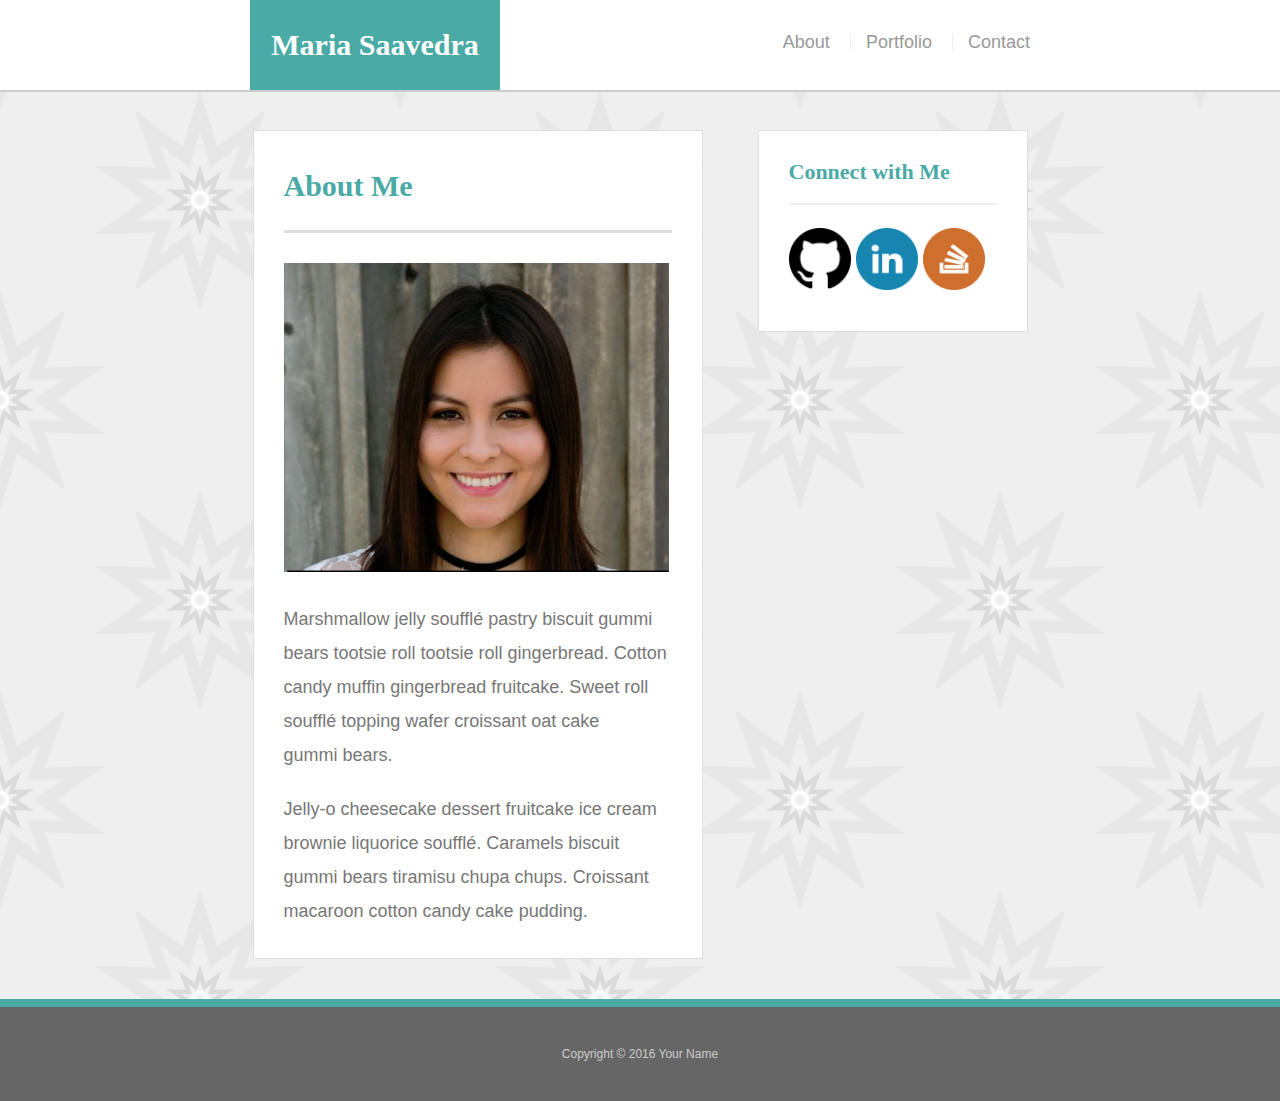
<file: index.html>
<!doctype html>
<html lang="en-us">

<head>
  <meta charset="UTF-8">
  <meta name="viewport" content="width=device-width, initial-scale=1.0">
  <title>About | Maria Saavedra</title>
  <link rel="stylesheet" type="text/css" href="assets/css/reset.css">
  <link rel="stylesheet" type="text/css" href="assets/css/style.css">
</head>

<body>

  <header id="masthead">
    <div class="container">
      <a href="index.html" id="logo">Maria Saavedra</a>
      <nav>
        <a href="index.html">About</a>
        <a href="portfolio.html">Portfolio</a>
        <a href="contact.html">Contact</a>
      </nav>
    </div>
  </header>

  <div id="main-container" class="container">
    <section class="main-section">
      <h1>About Me</h1>

      <img src="assets/images/headshot.png" class="auth-image" alt="Maria Saavedra" id="mars">

      <p>Marshmallow jelly souffl&eacute; pastry biscuit gummi bears tootsie roll tootsie roll gingerbread. Cotton candy muffin gingerbread fruitcake. Sweet roll souffl&eacute; topping wafer croissant oat cake gummi&nbsp;bears.</p>

      <p>Jelly-o cheesecake dessert fruitcake ice cream brownie liquorice souffl&eacute;. Caramels biscuit gummi bears tiramisu chupa chups. Croissant macaroon cotton candy cake pudding.</p>

    </section>

    <section class="sidebar">
      <div id="connect">
        <h2>Connect with Me</h2>

        <a href="#"><img src="assets/images/github.png" class="social" alt="GitHub" ></a>
        <a href="#"><img src="assets/images/linkedin.png" class="social" alt="LinkedIn" ></a>
        <a href="#"><img src="assets/images/stackoverflow.png" class="social" alt="Stack Overflow" ></a>
      </div>
    </section>
  </div>

  <footer>
    <div class="container">
      Copyright &copy; 2016 Your Name
    </div>
  </footer>
</body>

</html>
</file>
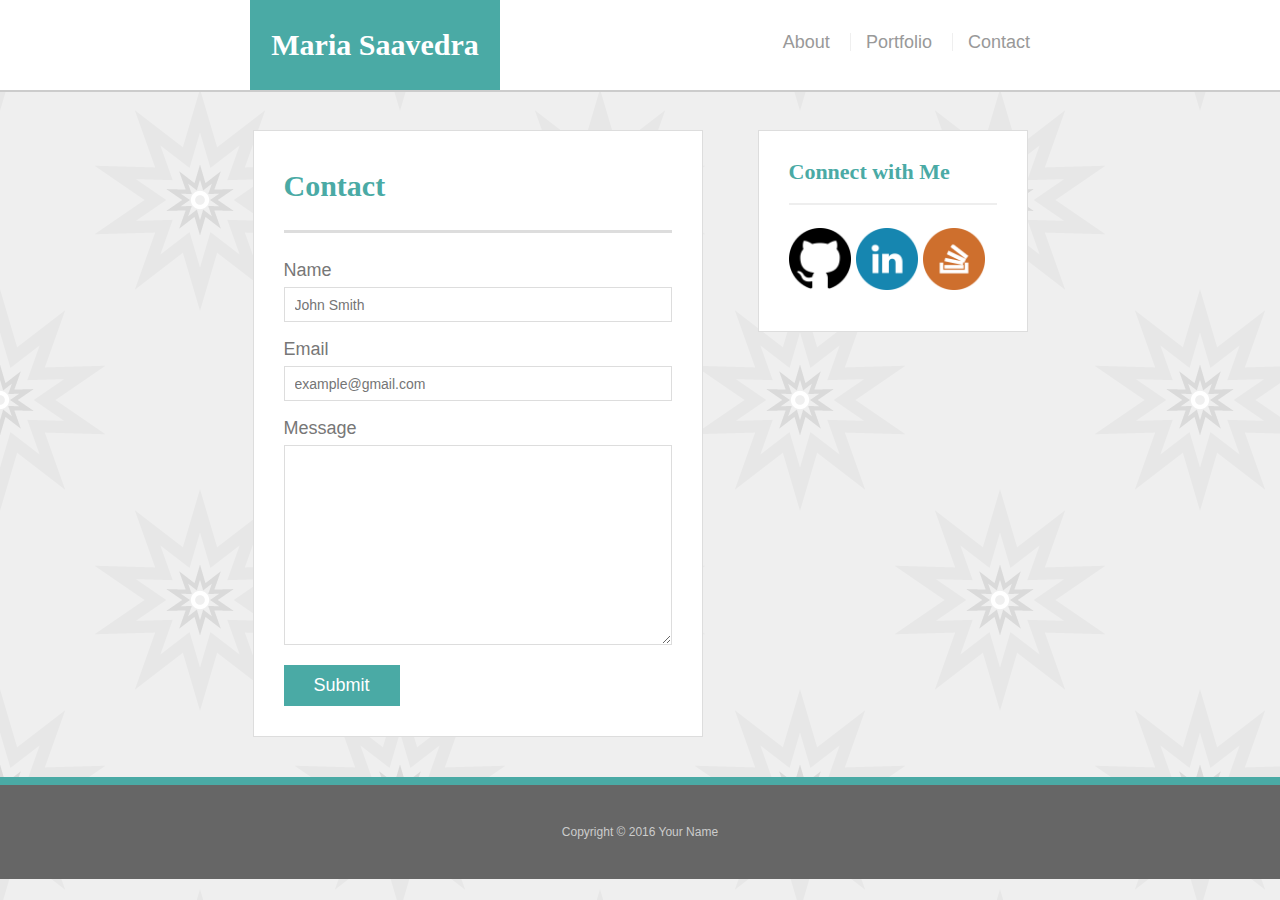
<file: contact.html>
<!doctype html>
<html lang="en-us">

<head>
  <meta charset="UTF-8">
  <title>Contact | Maria Saavedra</title>
  <link rel="stylesheet" type="text/css" href="assets/css/reset.css">
  <link rel="stylesheet" type="text/css" href="assets/css/style.css">
</head>

<body>

  <header id="masthead">
    <div class="container">
      <a href="index.html" id="logo">Maria Saavedra</a>
      <nav>
        <a href="index.html">About</a>
        <a href="portfolio.html">Portfolio</a>
        <a href="contact.html">Contact</a>
      </nav>
    </div>
  </header>

  <div id="main-container" class="container">
    <section class="main-section">
      <h1>Contact</h1>

      <form id="contact-form">
        <ul>
          <li>
            <label for="name">Name</label>
            <input type="text" id="name" name="name" placeholder="John Smith" required="required">
          </li>
          <li>
            <label for="email">Email</label>
            <input type="email" id="email" name="email" placeholder="example@gmail.com" required="required">
          </li>
          <li>
            <label for="message">Message</label>
            <textarea id="message" name="message" required="required"></textarea>
          </li>
        </ul>
        <input type="submit">
      </form>

    </section>

    <section class="sidebar">
      <div id="connect">
        <h2>Connect with Me</h2>

        <a href="#"><img src="assets/images/github.png" class="social" alt="GitHub" /></a>
        <a href="#"><img src="assets/images/linkedin.png" class="social" alt="LinkedIn" /></a>
        <a href="#"><img src="assets/images/stackoverflow.png" class="social" alt="Stack Overflow" /></a>
      </div>
    </section>
  </div>

  <footer>
    <div class="container">
      Copyright &copy; 2016 Your Name
    </div>
  </footer>
</body>

</html>
</file>
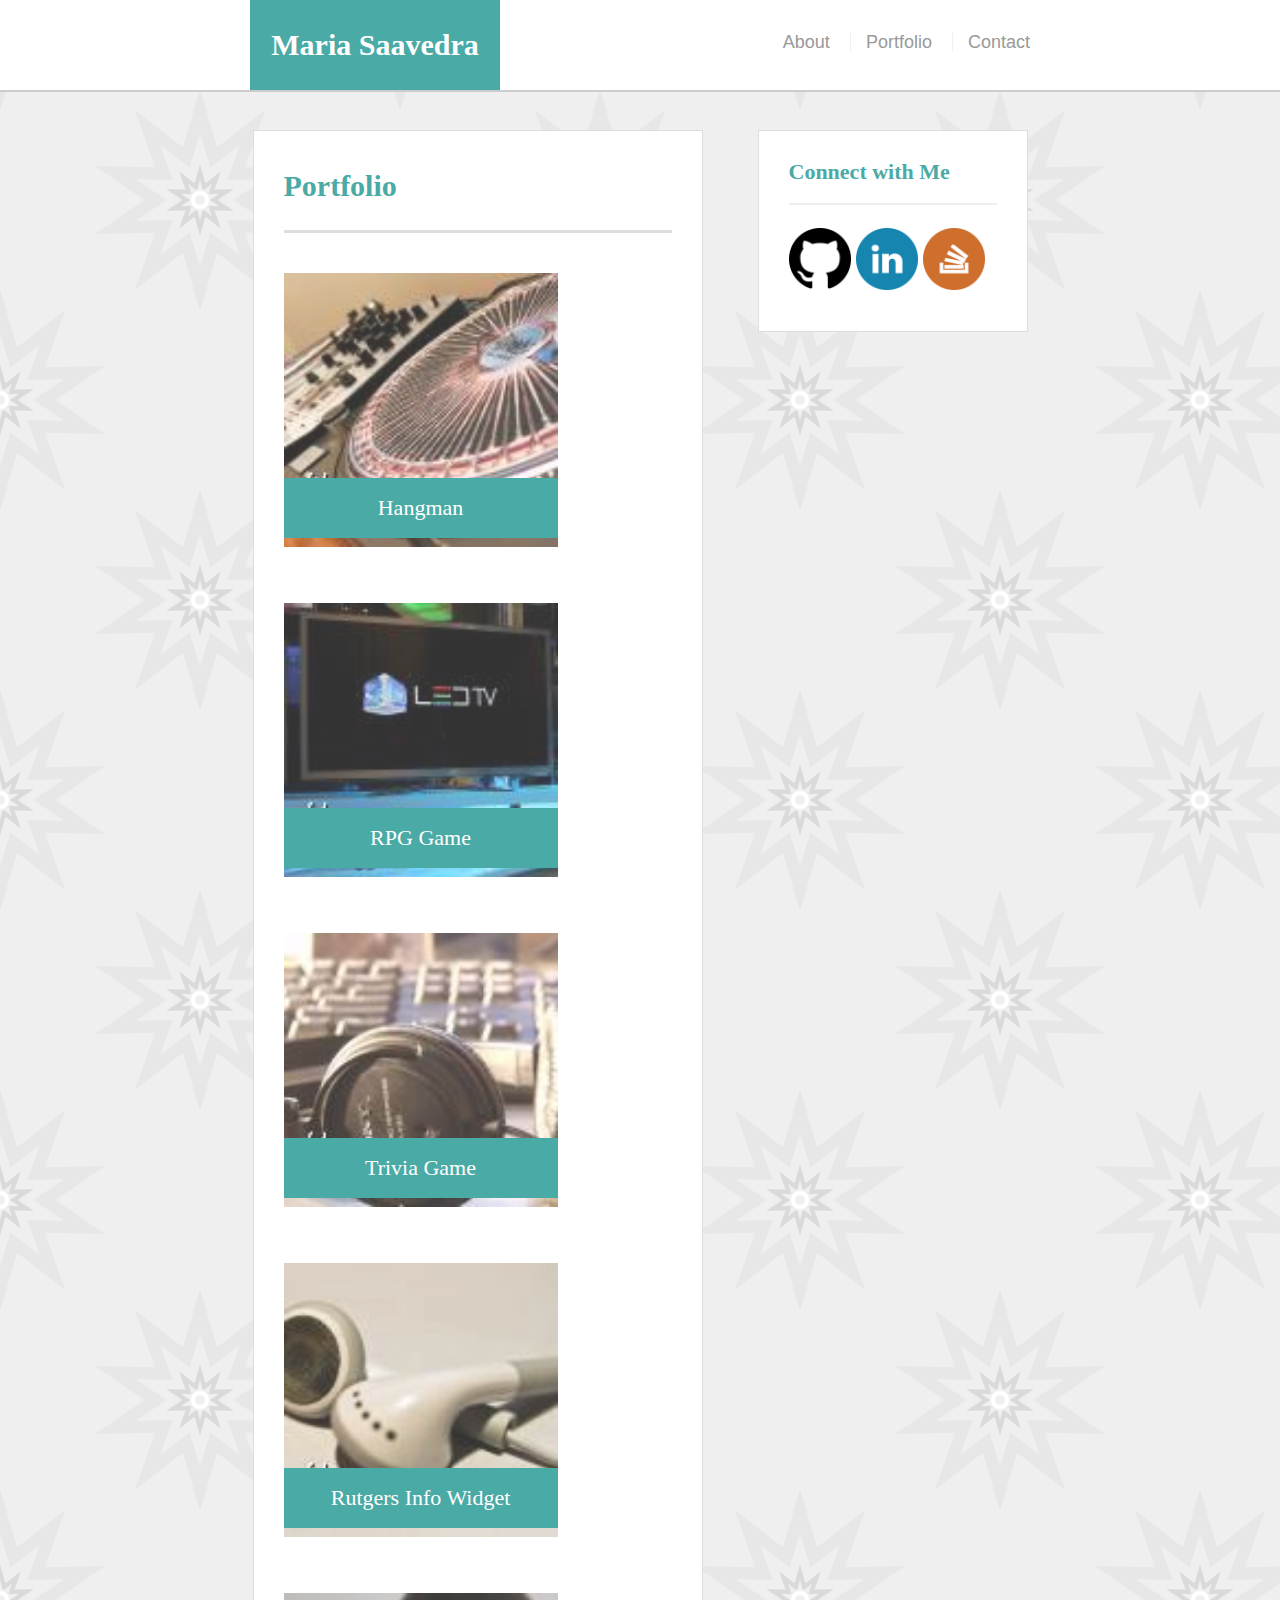
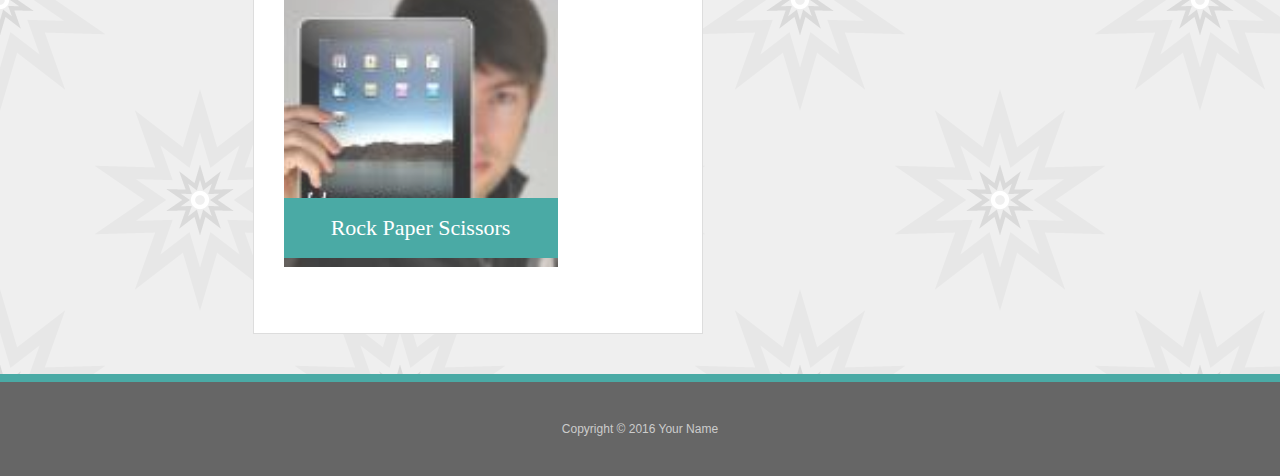
<file: portfolio.html>
<!doctype html>
<html lang="en-us">

<head>
  <meta charset="UTF-8">
  <title>Portfolio | Maria Saavedra</title>
  <link rel="stylesheet" type="text/css" href="assets/css/reset.css">
  <link rel="stylesheet" type="text/css" href="assets/css/style.css">
</head>

<body>

  <header id="masthead">
    <div class="container">
      <a href="index.html" id="logo">Maria Saavedra</a>
      <nav>
        <a href="index.html">About</a>
        <a href="portfolio.html">Portfolio</a>
        <a href="contact.html">Contact</a>
      </nav>
    </div>
  </header>

  <div id="main-container" class="container">
    <section class="main-section">
      <h1>Portfolio</h1>

      <div class="work">
        <img src="assets/images/cc-1.jpg" alt="hangman">

        <h3>Hangman</h3>
      </div>
      <div class="work">
        <img src="assets/images/cc-2.jpg" alt="RPG Game">

        <h3>RPG Game</h3>
      </div>
      <div class="work">
        <img src="assets/images/cc-3.jpg" alt="Trivia Game">

        <h3>Trivia Game</h3>
      </div>
      <div class="work">
        <img src="assets/images/cc-4.jpg" alt="Rutgers Info Widget">

        <h3>Rutgers Info Widget</h3>
      </div>
      <div class="work">
        <img src="assets/images/cc.jpg" alt="Rock Paper Scissors">

        <h3>Rock Paper Scissors</h3>
      </div>

    </section>

    <section class="sidebar">
      <div id="connect">
        <h2>Connect with Me</h2>

        <a href="#"><img src="assets/images/github.png" class="social" alt="GitHub" /></a>
        <a href="#"><img src="assets/images/linkedin.png" class="social" alt="LinkedIn" /></a>
        <a href="#"><img src="assets/images/stackoverflow.png" class="social" alt="Stack Overflow" /></a>
      </div>
    </section>
  </div>

  <footer>
    <div class="container">
      Copyright &copy; 2016 Your Name
    </div>
  </footer>
</body>

</html>
</file>
<file: assets/css/style.css>
body {
  font-family: Arial, "Helvetica Neue", Helvetica, sans-serif;
  font-size: 18px;
  line-height: 34px;
  color: #777;
  background: url("../images/pow-star.png");
  
}

* {
  box-sizing: border-box;
}

/* general */

.container {
  width: 100%;
  max-width: 960px;
  margin: 0 auto;
  clear: both;
}

h1,
h2,
h3,
p {
  margin-bottom: 20px;
}

p:last-child {
  margin-bottom: 0;
}

h1,
h2,
h3 {
  font-family: Georgia, Times, "Times New Roman", serif;
  font-weight: 700;
  color: #4aaaa5;
}

h1 {
  padding-bottom: 20px;
  font-size: 30px;
  line-height: 49px;
  border-bottom: 3px solid #ddd;
}

h2,
h3 {
  font-size: 22px;
}

/* header */

#masthead {
  position: fixed;
  z-index: 99;
  width: 100%;
  margin: 0 0 30px;
  overflow: auto;
  color: #fff;
  background: #fff;
  border-bottom: 2px solid #ccc;
}

#logo {
  float: left;
  width: 250px;
  height: 90px;
  font-family: Georgia, Times, "Times New Roman", serif;
  font-size: 30px;
  font-weight: 700;
  line-height: 90px;
  color: #fff;
  text-align: center;
  text-decoration: none;
  background: #4aaaa5;
}

nav {
  float: right;
  margin-top: 25px;
}

nav a {
  display: inline-block;
  padding-left: 15px;
  margin-left: 15px;
  line-height: 18px;
  color: #999;
  text-decoration: none;
  border-left: 1px solid #efefef;
}

nav a:first-child {
  border-left: 0 none;
}

/* footer */

footer {
  padding: 30px 0;
  clear: both;
  font-size: 12px;
  color: #fff;
  color: #ccc;
  text-align: center;
  background: #666;
  border-top: 8px solid #4aaaa5;
}

/* sidebar */

.sidebar {
  float: right;
  width: 100%;
  max-width: 270px;
  padding: 30px;
  margin-bottom: 20px;
  background: #fff;
  border: 1px solid #ddd;
}

h3,
.sidebar h2 {
  padding-bottom: 20px;
  margin-bottom: 15px;
  line-height: 22px;
  border-bottom: 2px solid #eee;
}

.social {
  width: 62px;
  height: 62px;
  margin-top: 8px;
  margin-right: 5px;
}

.social:last-child {
  margin-right: 0;
}

/* main */

#main-container {
  padding-top: 130px;
}

.main-section {
  float: left;
  width: 100%;
  max-width: 650px;
  padding: 30px;
  margin: 0 0 40px;
  background: #fff;
  border: 1px solid #ddd;
}

/* portfolio page */

.work {
  position: relative;
  float: left;
  width: 274px;
  margin: 20px 0 25px;
  overflow: auto;
}

.work:nth-child(even) {
  margin-right: 40px;
}

.work img {
  width: 100%;
  border: 0 none;
  opacity: 0.8;
}

.work h3 {
  position: absolute;
  bottom: 20px;
  width: 100%;
  padding: 15px;
  margin-bottom: 0;
  font-weight: 300;
  line-height: 30px;
  color: #fff;
  text-align: center;
  background: #4aaaa5;
  border-bottom: 0;
}

.auth-image {
  float: left;
  width: 200px;
  height: auto;
  margin-top: 10px;
  margin-right: 25px;
}

/* contact page */

#contact-form ul {
  margin-bottom: 20px;
}

#contact-form li {
  margin-bottom: 10px;
}

label,
input[type=text],
input[type=email],
textarea {
  display: block;
  width: 100%;
}

input[type=text],
input[type=email],
textarea {
  height: 35px;
  padding: 0 10px;
  font-size: 14px;
  border: 1px solid #ddd;
}

textarea {
  height: 200px;
}

input[type=submit] {
  padding: 10px 30px;
  font-size: 18px;
  color: #fff;
  cursor: pointer;
  background: #4aaaa5; 
  border: 0 none;
}

@media screen and (max-width: 980px) { 

    }
    #main-container {
      width: 775px;
    }
    .main-section {
      width: 450px;
    }
    .sidebar {
      width: 275px;
    }
    #mars {
      width: 385px;
      margin-bottom: 30px;
    }
    #logo {
      margin-left: 90px;
    }
    nav {
      margin-right: 90px;
    }
  

@media screen and (max-width: 768px){

  
  .main-section { 
    min-width: 720px;
    height: auto;
    padding-left: 39px;
    padding-right: 39px;
    margin-left: 20px;
    margin-right: 20px;
  
    }
  .sidebar {
    float: left;
    min-width: 720px;
    margin-left: 20px;
    margin-right: 20px;
    padding-left: 39px;

  }
  #mars {
    width: 310px;
    height: auto;
  }
  #logo {
    margin-left: 30px;
  }
  nav {
    margin-right: 10px;
  }
}

@media screen and (max-width: 640px){

  #logo {
    min-width: 640px;
    margin: 0 auto 0 auto;
    padding-bottom: 25px;

  }
  nav {
    min-width: 640px;
    height: auto;
    margin-top: 0;
  }
  nav a {
    font-size: 18px;
    padding-left: 62px;
    margin-left: 62px;
    margin-top: 20px;
    margin-bottom: 20px;
}
  .main-section {
    margin-top: 45px;
  }
  .sidebar, .main-section {
    min-width: 600px;
  }
  #mars, .work {
    width: 519px;
    height: auto;
  }

}
</file>
